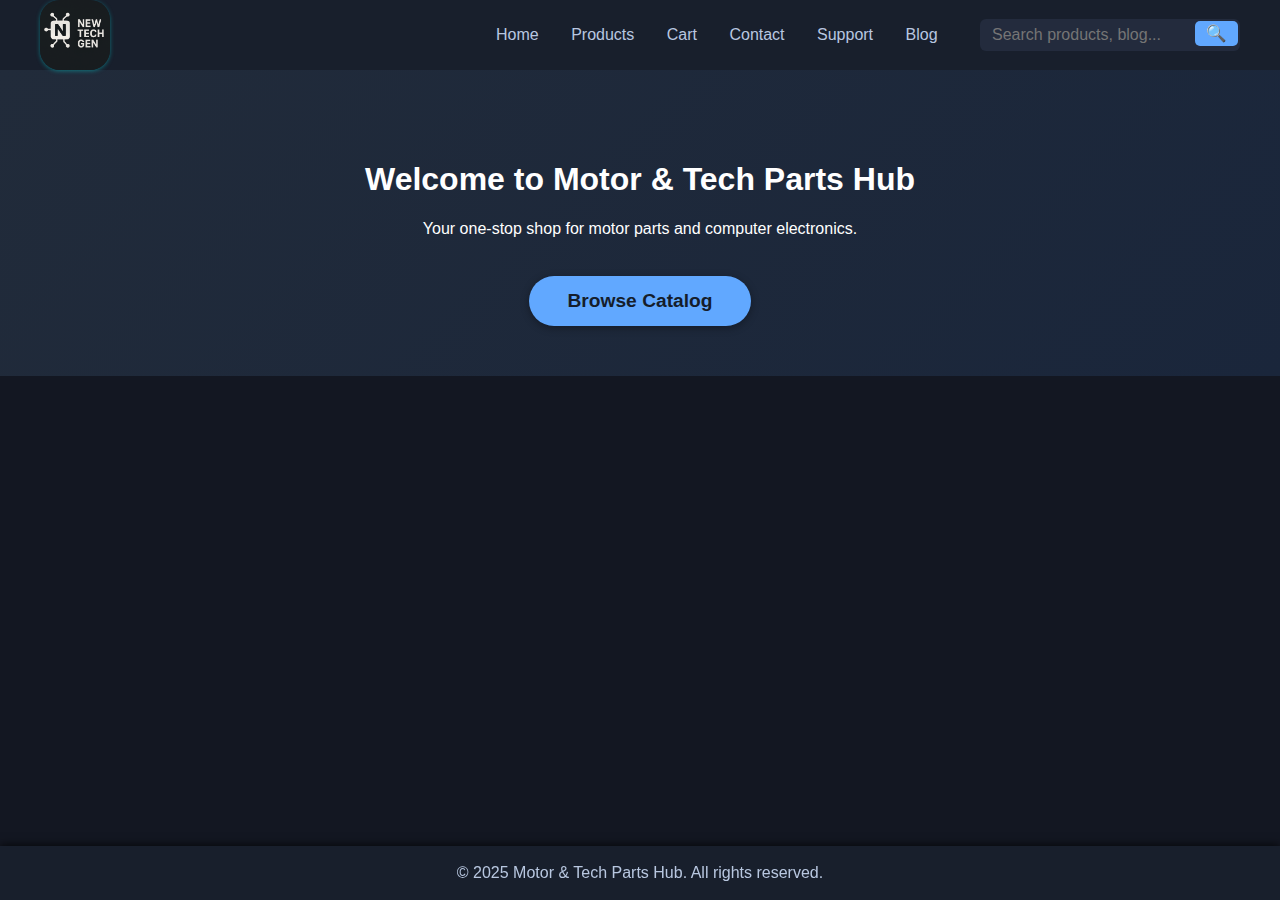
<file: web/index.html>
<!DOCTYPE html>
<html lang="en">
<head>
  <meta charset="UTF-8">
  <title>Motor & Tech Parts Hub</title>
  <link rel="stylesheet" href="css/style.css">
  <script src="js/search.js"></script>
</head>
<body>
  <header>
    <div class="header-container">
     <img src="assets/logo.png" alt="Business Logo" class="logo">
     <nav>
       <a href="index.html">Home</a>
       <a href="products.html">Products</a>
       <a href="cart.html">Cart</a>
       <a href="contact.html">Contact</a>
       <a href="support.html">Support</a>
       <a href="blog.html">Blog</a>
      <form id="siteSearchForm" class="site-search-form" autocomplete="off" onsubmit="return false;">
        <input type="text" id="siteSearchInput" placeholder="Search products, blog..." />
        <button type="submit" class="site-search-btn">&#128269;</button>
        <div id="siteSearchResults" class="site-search-results"></div>
      </form>
    </nav>
    </div>
  </header>
  <main>
    <section class="hero">
      <h1>Welcome to Motor & Tech Parts Hub</h1>
      <p>Your one-stop shop for motor parts and computer electronics.</p>
      <a href="products.html" class="cta-btn">Browse Catalog</a>
    </section>
  </main>
  <footer>
    &copy; 2025 Motor & Tech Parts Hub. All rights reserved.
  </footer>
  <script src="js/main.js"></script>
</body>
</html>
</file>
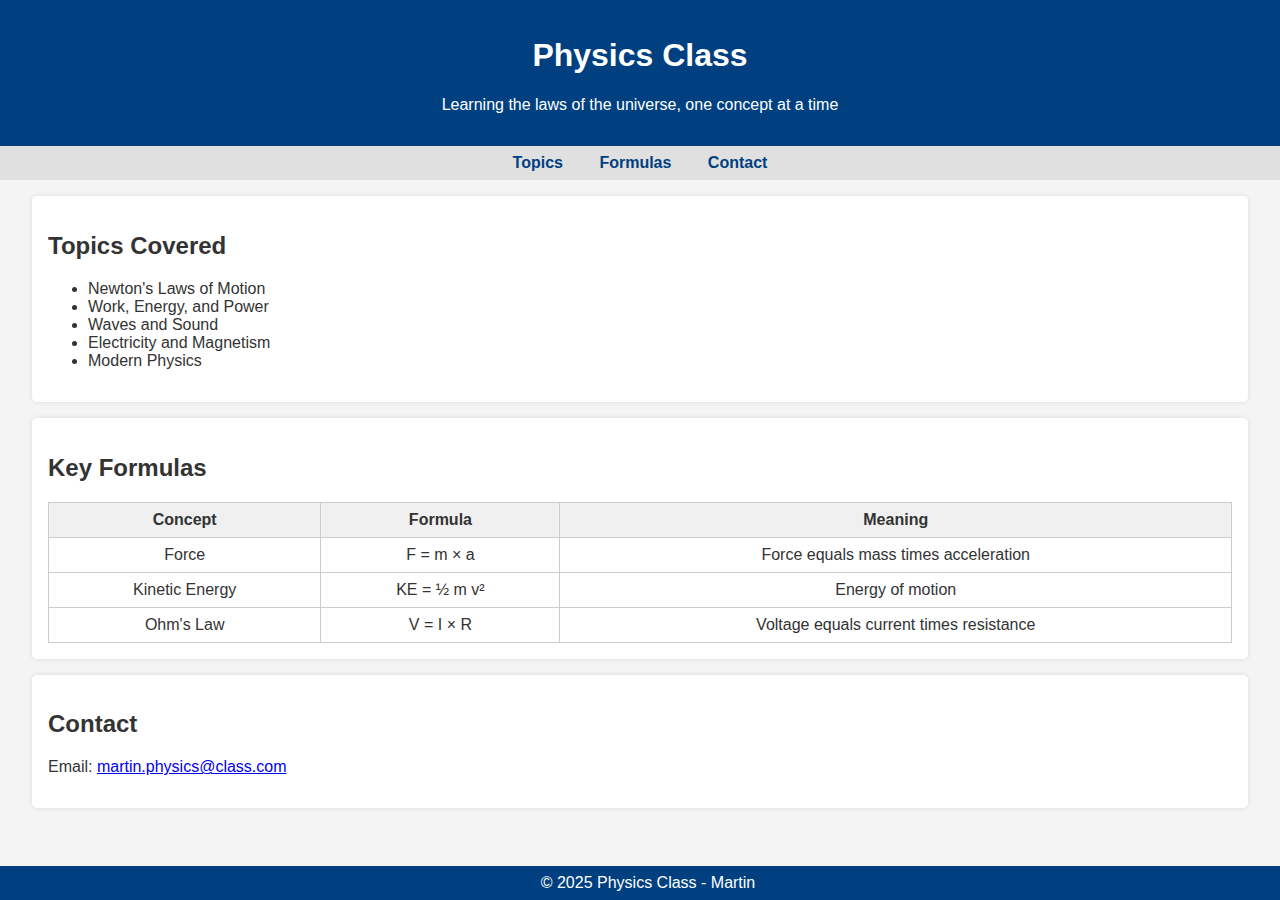
<file: physics-class.html>
<!DOCTYPE html>
<html lang="en">
<head>
    <meta charset="UTF-8">
    <meta name="viewport" content="width=device-width, initial-scale=1.0">
    <title>Physics Class - Martin</title>
    <style>
        body {
            font-family: Arial, sans-serif;
            margin: 0;
            padding: 0;
            background-color: #f4f4f4;
            color: #333;
        }
        header {
            background-color: #004080;
            color: white;
            padding: 1rem;
            text-align: center;
        }
        nav {
            background-color: #e0e0e0;
            padding: 0.5rem;
            text-align: center;
        }
        nav a {
            margin: 0 1rem;
            text-decoration: none;
            color: #004080;
            font-weight: bold;
        }
        main {
            padding: 1rem 2rem;
        }
        section {
            background: white;
            padding: 1rem;
            margin-bottom: 1rem;
            border-radius: 5px;
            box-shadow: 0 0 5px rgba(0,0,0,0.1);
        }
        footer {
            background-color: #004080;
            color: white;
            text-align: center;
            padding: 0.5rem;
            position: fixed;
            bottom: 0;
            width: 100%;
        }
        table {
            border-collapse: collapse;
            width: 100%;
        }
        th, td {
            border: 1px solid #ccc;
            padding: 0.5rem;
            text-align: center;
        }
        th {
            background-color: #f0f0f0;
        }
    </style>
</head>
<body>

<header>
    <h1>Physics Class</h1>
    <p>Learning the laws of the universe, one concept at a time</p>
</header>

<nav>
    <a href="#topics">Topics</a>
    <a href="#formulas">Formulas</a>
    <a href="#contact">Contact</a>
</nav>

<main>
    <section id="topics">
        <h2>Topics Covered</h2>
        <ul>
            <li>Newton's Laws of Motion</li>
            <li>Work, Energy, and Power</li>
            <li>Waves and Sound</li>
            <li>Electricity and Magnetism</li>
            <li>Modern Physics</li>
        </ul>
    </section>

    <section id="formulas">
        <h2>Key Formulas</h2>
        <table>
            <tr>
                <th>Concept</th>
                <th>Formula</th>
                <th>Meaning</th>
            </tr>
            <tr>
                <td>Force</td>
                <td>F = m × a</td>
                <td>Force equals mass times acceleration</td>
            </tr>
            <tr>
                <td>Kinetic Energy</td>
                <td>KE = ½ m v²</td>
                <td>Energy of motion</td>
            </tr>
            <tr>
                <td>Ohm's Law</td>
                <td>V = I × R</td>
                <td>Voltage equals current times resistance</td>
            </tr>
        </table>
    </section>

    <section id="contact">
        <h2>Contact</h2>
        <p>Email: <a href="mailto:martin.physics@class.com">martin.physics@class.com</a></p>
    </section>
</main>

<footer>
    &copy; 2025 Physics Class - Martin
</footer>

</body>
</html>
</file>
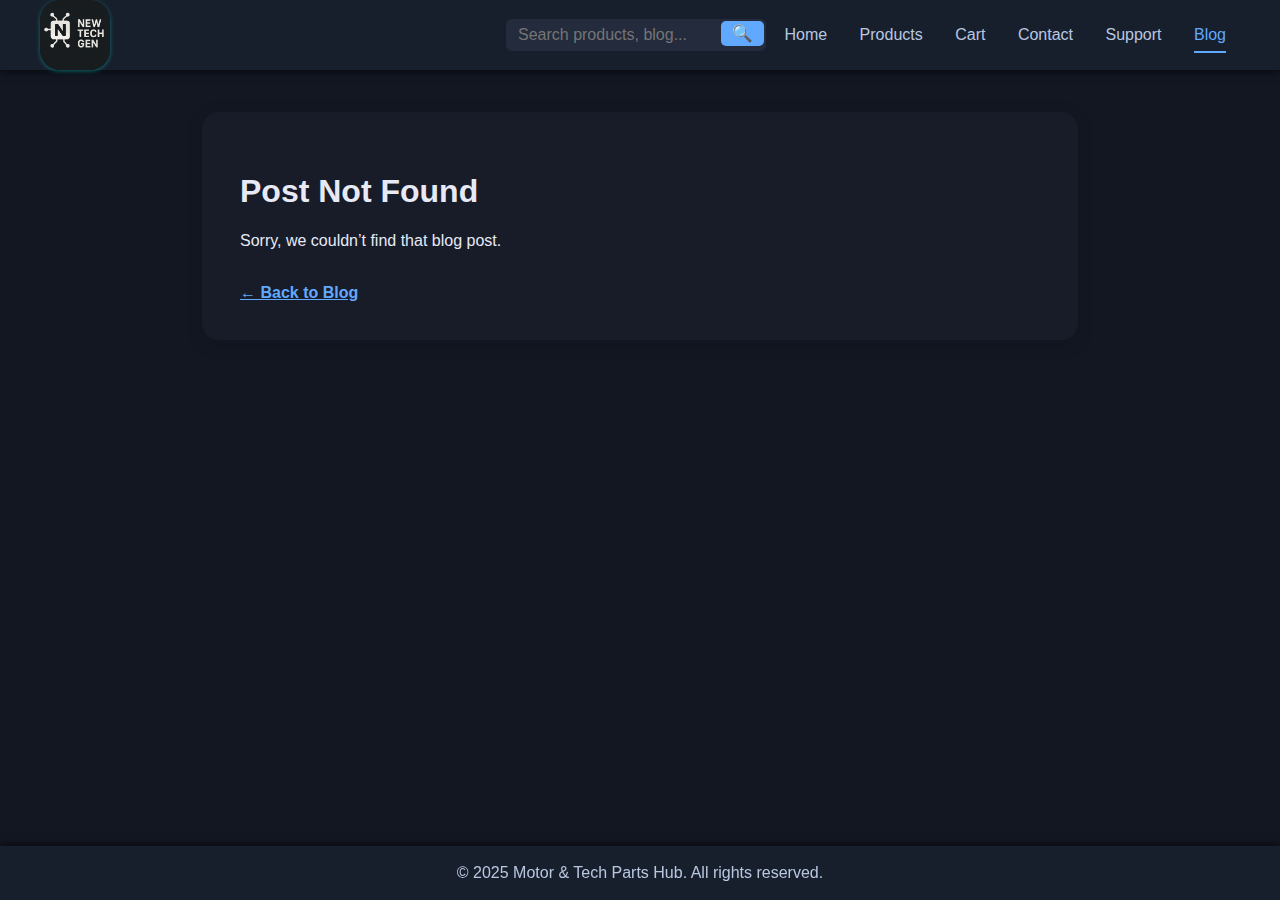
<file: web/blog-post.html>
<!DOCTYPE html>
<html lang="en">
<head>
  <meta charset="UTF-8">
  <title>Blog Post - Motor & Tech Parts Hub</title>
  <meta name="viewport" content="width=device-width, initial-scale=1.0">
  <link rel="stylesheet" href="css/style.css">
  <script src="js/search.js"></script>
</head>
<body>
  <header>
    <div class="header-container">
      <img src="assets/logo.png" alt="Motor & Tech Parts Hub Logo" class="logo">
      <nav>
        <form id="siteSearchForm" class="site-search-form" autocomplete="off" onsubmit="return false;">
          <input type="text" id="siteSearchInput" placeholder="Search products, blog..." />
          <button type="submit" class="site-search-btn">&#128269;</button>
          <div id="siteSearchResults" class="site-search-results"></div>
        </form>
        <a href="index.html">Home</a>
        <a href="products.html">Products</a>
        <a href="cart.html">Cart</a>
        <a href="contact.html">Contact</a>
        <a href="support.html">Support</a>
        <a href="blog.html" class="active">Blog</a>
      </nav>
    </div>
  </header>
  <main>
    <section class="blog-post-section" id="blogPostContent">
      <!-- Blog post content will be injected here -->
    </section>
  </main>
  <footer>
    &copy; 2025 Motor & Tech Parts Hub. All rights reserved.
  </footer>
  <script src="js/main.js"></script>
  <script src="js/blog-post.js"></script>
</body>
</html>
</file>
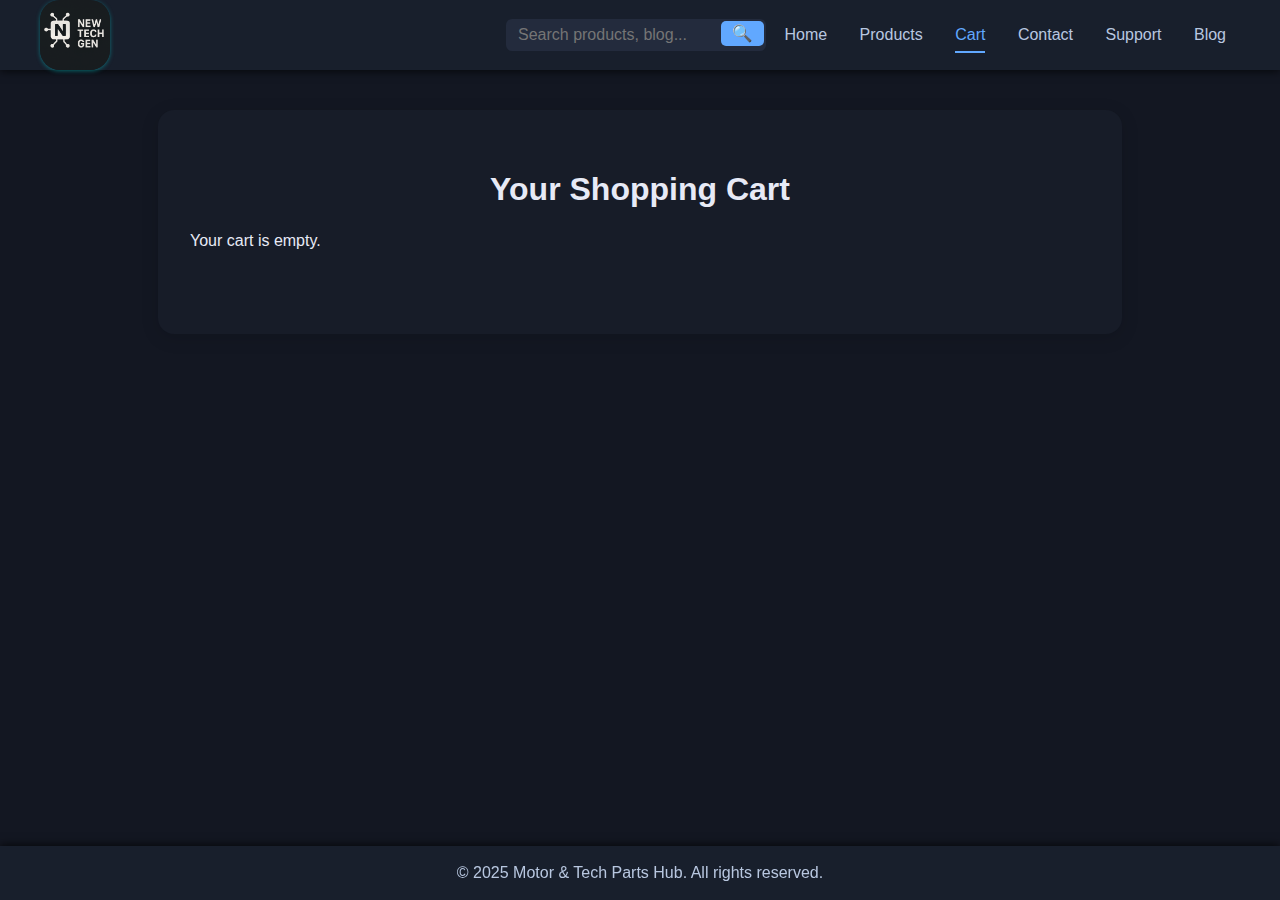
<file: web/cart.html>
<!DOCTYPE html>
<html lang="en">
<head>
  <meta charset="UTF-8">
  <title>Your Cart - Motor & Tech Parts Hub</title>
  <meta name="viewport" content="width=device-width, initial-scale=1.0">
  <link rel="stylesheet" href="css/style.css">
  <script src="js/search.js"></script>
</head>
<body>
  <header>
    <div class="header-container">
      <img src="assets/logo.png" alt="Motor & Tech Parts Hub Logo" class="logo">
      <nav>
        <form id="siteSearchForm" class="site-search-form" autocomplete="off" onsubmit="return false;">
          <input type="text" id="siteSearchInput" placeholder="Search products, blog..." />
          <button type="submit" class="site-search-btn">&#128269;</button>
          <div id="siteSearchResults" class="site-search-results"></div>
        </form>
        <a href="index.html">Home</a>
        <a href="products.html">Products</a>
        <a href="cart.html" class="active">Cart</a>
        <a href="contact.html">Contact</a>
        <a href="support.html">Support</a>
        <a href="blog.html">Blog</a>
      </nav>
    </div>
  </header>
  <main>
    <section class="cart-section">
      <h1>Your Shopping Cart</h1>
      <div id="cartContainer">
        <!-- Cart items will be rendered here -->
      </div>
      <div class="cart-actions">
        <a href="products.html" class="cta-btn">Continue Shopping</a>
        <button class="checkout-btn" onclick="checkoutCart()">Checkout</button>
      </div>
      <div id="cartMessage"></div>
    </section>
  </main>
  <footer>
    &copy; 2025 Motor & Tech Parts Hub. All rights reserved.
  </footer>
  <script src="js/main.js"></script>
  <script src="js/cart.js"></script>
</body>
</html>
</file>
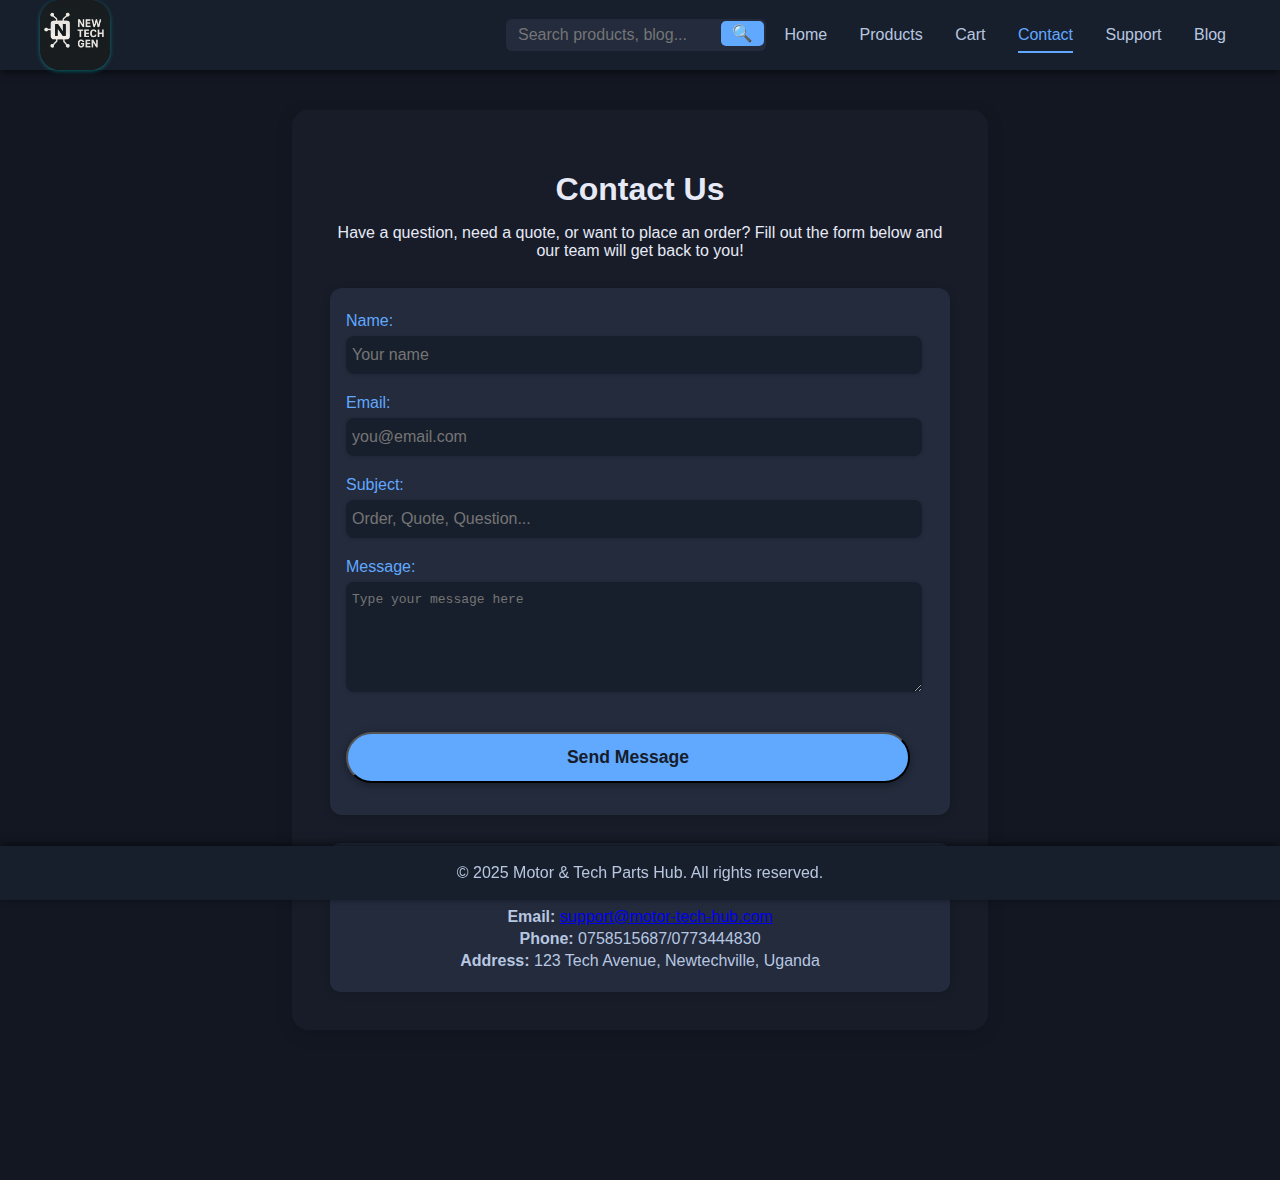
<file: web/contact.html>
<!DOCTYPE html>
<html lang="en">
<head>
  <meta charset="UTF-8">
  <title>Contact Us - Motor & Tech Parts Hub</title>
  <meta name="viewport" content="width=device-width, initial-scale=1.0">
  <link rel="stylesheet" href="css/style.css">
  <script src="js/search.js"></script>
</head>
<body>
  <header>
    <div class="header-container">
      <img src="assets/logo.png" alt="Motor & Tech Parts Hub Logo" class="logo">
      <nav>
        <form id="siteSearchForm" class="site-search-form" autocomplete="off" onsubmit="return false;">
          <input type="text" id="siteSearchInput" placeholder="Search products, blog..." />
          <button type="submit" class="site-search-btn">&#128269;</button>
          <div id="siteSearchResults" class="site-search-results"></div>
        </form>
        <a href="index.html">Home</a>
        <a href="products.html">Products</a>
        <a href="cart.html">Cart</a>
        <a href="contact.html" class="active">Contact</a>
        <a href="support.html">Support</a>
        <a href="blog.html">Blog</a>
      </nav>
    </div>
  </header>
  <main>
    <section class="contact-section">
      <h1>Contact Us</h1>
      <p>Have a question, need a quote, or want to place an order? Fill out the form below and our team will get back to you!</p>
      <form class="contact-form" id="contactForm" action="sendmail.php" method="POST">
        <div class="form-group">
          <label for="name">Name:</label>
          <input type="text" id="name" name="name" required placeholder="Your name">
        </div>
        <div class="form-group">
          <label for="email">Email:</label>
          <input type="email" id="email" name="email" required placeholder="you@email.com">
        </div>
        <div class="form-group">
          <label for="subject">Subject:</label>
          <input type="text" id="subject" name="subject" required placeholder="Order, Quote, Question...">
        </div>
        <div class="form-group">
          <label for="message">Message:</label>
          <textarea id="message" name="message" required rows="6" placeholder="Type your message here"></textarea>
        </div>
        <button type="submit" class="cta-btn">Send Message</button>
        <div id="formMessage"></div>
      </form>
      <div class="contact-info">
        <h2>Other ways to reach us</h2>
        <p><strong>Email:</strong> <a href="mailto:anorack369t@gmail.com">support@motor-tech-hub.com</a></p>
        <p><strong>Phone:</strong> 0758515687/0773444830</p>
        <p><strong>Address:</strong> 123 Tech Avenue, Newtechville, Uganda</p>
      </div>
    </section>
  </main>
  <footer>
    &copy; 2025 Motor & Tech Parts Hub. All rights reserved.
  </footer>
  <script src="js/main.js"></script>
  <script src="js/contact.js"></script>
  <!---https://github.com/copilot/share/88684288-4244-88c1-b141-e60f001668d8--->
</body>

</html>
</file>
<file: web/css/style.css>
body {
  margin: 0;
  font-family: 'Segoe UI', Arial, sans-serif;
  background: #131722;
  color: #e7eaf6;
}

header {
  background: #181f2c;
  color: #fff;
  box-shadow: 0 2px 8px #0009;
}

.header-container {
  display: flex;
  align-items: center;
  justify-content: space-between;
  padding: 0 40px;
}

.logo {
  height: 70px;
  border-radius: 20px;
  box-shadow: 0 1px 4px rgba(9, 166, 172, 0.596);
}

nav a {
  color: #b8c7e0;
  text-decoration: none;
  margin: 0 14px;
  font-weight: 500;
  padding: 8px 0;
  border-bottom: 2px solid transparent;
  transition: color 0.2s, border-color 0.2s;
}

nav a.active,
nav a:hover {
  color: #61a8ff;
  border-bottom: 2px solid #61a8ff;
}

.hero {
  text-align: center;
  padding: 70px 20px 50px 20px;
  background: linear-gradient(135deg, #212b3a 0%, #1a263b 100%);
  color: #fff;
}

.cta-btn {
  display: inline-block;
  margin-top: 22px;
  padding: 14px 38px;
  background: #61a8ff;
  color: #151d2b;
  border-radius: 30px;
  font-size: 1.2em;
  font-weight: bold;
  text-decoration: none;
  box-shadow: 0 2px 8px #0005;
  transition: background 0.2s, color 0.2s;
}

.cta-btn:hover {
  background: #1a263b;
  color: #61a8ff;
  border: 1px solid #61a8ff;
}

.features {
  display: flex;
  flex-wrap: wrap;
  justify-content: center;
  gap: 30px;
  padding: 40px 20px;
  background: #171c28;
}

.feature-card {
  background: #232b3d;
  color: #e7eaf6;
  border-radius: 16px;
  box-shadow: 0 4px 18px #0002;
  padding: 28px 22px;
  margin: 8px 0;
  width: 270px;
  min-height: 160px;
  text-align: center;
  transition: box-shadow 0.2s, transform 0.2s;
}

.feature-card:hover {
  box-shadow: 0 8px 32px #0006;
  transform: translateY(-6px) scale(1.025);
}

footer {
  text-align: center;
  padding: 18px 0;
  background: #181f2c;
  color: #b8c7e0;
  position: fixed;
  width: 100%;
  bottom: 0;
  box-shadow: 0 -2px 8px #0009;
}

main {
  padding-bottom: 100px; /* Extra space for fixed footer */
}



/* Catalog Header */
.catalog-header {
  padding: 40px 20px 20px 20px;
  text-align: center;
  background: #171c28;
}

.category-filters {
  margin: 20px 0 0 0;
}

.filter-btn {
  background: #232b3d;
  color: #b8c7e0;
  border: none;
  outline: none;
  padding: 10px 24px;
  margin: 0 6px;
  border-radius: 20px;
  font-size: 1em;
  cursor: pointer;
  transition: background 0.2s, color 0.2s;
}

.filter-btn.active,
.filter-btn:hover {
  background: #61a8ff;
  color: #131722;
}

/* Products Grid */
.products-grid {
  display: flex;
  flex-wrap: wrap;
  gap: 32px;
  justify-content: center;
  padding: 40px 20px;
  background: #151d2b;
}

.product-card {
  background: #232b3d;
  border-radius: 16px;
  box-shadow: 0 4px 18px #0003;
  padding: 22px 18px 28px 18px;
  width: 260px;
  text-align: center;
  transition: box-shadow 0.2s, transform 0.2s;
  display: flex;
  flex-direction: column;
  align-items: center;
}

.product-card img {
  width: 100px;
  height: 100px;
  object-fit: contain;
  margin-bottom: 14px;
}

.product-card h2 {
  font-size: 1.1em;
  margin: 8px 0 6px 0;
  color: #61a8ff;
}

.price {
  font-weight: bold;
  color: #fff;
  margin-bottom: 5px;
}

.desc {
  font-size: 0.98em;
  color: #b8c7e0;
  margin-bottom: 18px;
}

.view-btn, .add-cart-btn {
  display: inline-block;
  margin: 6px 2px 0 2px;
  padding: 8px 18px;
  border-radius: 18px;
  border: none;
  cursor: pointer;
  font-weight: bold;
  font-size: 1em;
  transition: background 0.2s, color 0.2s;
}

.view-btn {
  background: #61a8ff;
  color: #151d2b;
  text-decoration: none;
}

.view-btn:hover {
  background: #151d2b;
  color: #61a8ff;
  border: 1px solid #61a8ff;
}

.add-cart-btn {
  background: #181f2c;
  color: #61a8ff;
  border: 1px solid #61a8ff;
}

.add-cart-btn:hover {
  background: #61a8ff;
  color: #151d2b;
}

/* Responsive */
@media (max-width: 900px) {
  .products-grid {
    gap: 22px;
  }
  .product-card {
    width: 48vw;
    min-width: 210px;
    max-width: 320px;
  }
}
@media (max-width: 600px) {
  .products-grid {
    flex-direction: column;
    align-items: center;
    padding: 18px 2vw;
  }
  .product-card {
    width: 92vw;
    max-width: 370px;
  }
}



/* Product Detail */
.product-detail {
  display: flex;
  flex-wrap: wrap;
  gap: 40px;
  justify-content: center;
  align-items: flex-start;
  background: #171c28;
  padding: 50px 20px 20px 20px;
  min-height: 67vh;
}

.product-img-box {
  background: #232b3d;
  padding: 30px 20px;
  border-radius: 18px;
  box-shadow: 0 4px 18px #0003;
  display: flex;
  align-items: center;
  justify-content: center;
  min-width: 250px;
  max-width: 340px;
}

.product-img-box img {
  width: 180px;
  height: 180px;
  object-fit: contain;
}

.product-info-box {
  background: #232b3d;
  color: #e7eaf6;
  padding: 28px 32px;
  border-radius: 18px;
  box-shadow: 0 4px 18px #0003;
  max-width: 470px;
  flex: 1;
}

.detail-price {
  font-size: 1.6em;
  color: #61a8ff;
  margin: 12px 0 10px 0;
  font-weight: bold;
}

.detail-desc {
  font-size: 1.1em;
  color: #b8c7e0;
  margin-bottom: 18px;
}

.product-features {
  list-style: disc inside;
  margin-bottom: 20px;
  color: #90caf9;
}

.detail-actions {
  display: flex;
  gap: 16px;
  margin-top: 10px;
}

.contact-btn {
  display: inline-block;
  padding: 10px 22px;
  background: #181f2c;
  color: #61a8ff;
  border: 1px solid #61a8ff;
  border-radius: 18px;
  font-weight: bold;
  font-size: 1em;
  text-decoration: none;
  transition: background 0.2s, color 0.2s;
}

.contact-btn:hover {
  background: #61a8ff;
  color: #151d2b;
}

/* Back link */
.back-link {
  margin: 30px 0 60px 0;
  text-align: center;
}
.back-link a {
  color: #61a8ff;
  text-decoration: none;
  font-weight: bold;
  font-size: 1.1em;
}
.back-link a:hover {
  text-decoration: underline;
  color: #b8c7e0;
}

/* Responsive */
@media (max-width: 900px) {
  .product-detail {
    flex-direction: column;
    align-items: center;
    gap: 26px;
    padding: 30px 4vw 20px 4vw;
  }
  .product-info-box {
    max-width: 98vw;
    padding: 18px 5vw;
  }
}


/* Cart Section */
.cart-section {
  max-width: 900px;
  margin: 40px auto 0 auto;
  background: #171c28;
  border-radius: 16px;
  box-shadow: 0 4px 18px #0002;
  padding: 40px 32px 60px 32px;
  color: #e7eaf6;
}

.cart-section h1 {
  text-align: center;
}

#cartContainer {
  margin: 24px 0 18px 0;
}

.cart-item {
  display: flex;
  align-items: center;
  background: #232b3d;
  margin-bottom: 16px;
  border-radius: 10px;
  padding: 16px;
  gap: 18px;
  box-shadow: 0 2px 8px #0003;
}

.cart-item img {
  width: 70px;
  height: 70px;
  object-fit: contain;
  border-radius: 8px;
  background: #181f2c;
}

.cart-details {
  flex: 1;
}

.cart-title {
  color: #61a8ff;
  font-size: 1.08em;
  margin-bottom: 7px;
}

.cart-price {
  font-weight: bold;
  color: #fff;
}

.cart-quantity {
  display: flex;
  align-items: center;
  gap: 6px;
  margin-top: 6px;
}

.cart-quantity button {
  background: #181f2c;
  color: #61a8ff;
  border: 1px solid #61a8ff;
  border-radius: 50%;
  font-size: 1.1em;
  width: 28px;
  height: 28px;
  cursor: pointer;
  transition: background 0.2s, color 0.2s;
}
.cart-quantity button:hover {
  background: #61a8ff;
  color: #151d2b;
}

.cart-item-remove {
  background: #ff5252;
  color: #fff;
  border: none;
  border-radius: 7px;
  padding: 5px 13px;
  margin-left: 18px;
  cursor: pointer;
  font-weight: bold;
  transition: background 0.2s;
}
.cart-item-remove:hover {
  background: #c62828;
}

.cart-total {
  text-align: right;
  font-size: 1.2em;
  font-weight: bold;
  color: #61a8ff;
  margin: 20px 0 12px 0;
}

.cart-actions {
  display: flex;
  justify-content: space-between;
  margin-top: 20px;
}

.checkout-btn {
  background: #61a8ff;
  color: #151d2b;
  border-radius: 30px;
  font-size: 1.1em;
  font-weight: bold;
  padding: 12px 36px;
  border: none;
  box-shadow: 0 2px 8px #0005;
  transition: background 0.2s, color 0.2s;
  cursor: pointer;
}
.checkout-btn:hover {
  background: #151d2b;
  color: #61a8ff;
  border: 1px solid #61a8ff;
}

#cartMessage {
  margin-top: 24px;
  color: #61a8ff;
  text-align: center;
  font-size: 1.09em;
}

@media (max-width: 600px) {
  .cart-section {
    padding: 22px 2vw 50px 2vw;
  }
  .cart-item {
    flex-direction: column;
    align-items: flex-start;
    gap: 8px;
  }
  .cart-actions {
    flex-direction: column;
    gap: 14px;
    align-items: center;
  }
}


/* Contact Section */
.contact-section {
  max-width: 620px;
  margin: 40px auto 50px auto;
  background: #171c28;
  border-radius: 16px;
  box-shadow: 0 4px 18px #0002;
  padding: 40px 38px 38px 38px;
  color: #e7eaf6;
}

.contact-section h1 {
  text-align: center;
  margin-bottom: 10px;
}

.contact-section p {
  text-align: center;
  margin-bottom: 28px;
}

.contact-form {
  background: #232b3d;
  padding: 24px 40px 16px 16px;
  border-radius: 12px;
  box-shadow: 0 2px 10px #0002;
  margin-bottom: 24px;
}

.form-group {
  margin-bottom: 18px;
}

.form-group label {
  display: block;
  margin-bottom: 6px;
  color: #61a8ff;
  font-weight: 500;
}

.form-group input,
.form-group textarea {
  width: 100%;
  padding: 10px 6px;
  border: none;
  border-radius: 8px;
  font-size: 1em;
  background: #181f2c;
  color: #e7eaf6;
  margin-bottom: 2px;
  box-shadow: 0 1px 4px #0002;
  transition: border 0.2s;
}

.form-group input:focus,
.form-group textarea:focus {
  outline: none;
  border: 1.5px solid #61a8ff;
}

.contact-form .cta-btn {
  width: 100%;
  margin-top: 16px;
  padding: 13px 0;
  font-size: 1.1em;
}

#formMessage {
  margin-top: 16px;
  text-align: center;
  color: #61a8ff;
  font-weight: bold;
}

.contact-info {
  background: #232b3d;
  padding: 18px 14px;
  border-radius: 10px;
  margin-top: 28px;
  box-shadow: 0 1px 10px #0002;
}

.contact-info h2 {
  color: #61a8ff;
  font-size: 1.07em;
  margin-bottom: 12px;
}

.contact-info p {
  margin: 4px 0;
  color: #b8c7e0;
}

@media (max-width: 700px) {
  .contact-section {
    padding: 16px 2vw 18px 2vw;
  }
}


/* Support Section */
.support-section {
  max-width: 900px;
  margin: 40px auto 50px auto;
  background: #171c28;
  border-radius: 16px;
  box-shadow: 0 4px 18px #0002;
  padding: 40px 38px 38px 38px;
  color: #e7eaf6;
}

.support-section h1 {
  text-align: center;
  margin-bottom: 18px;
}

.support-faq {
  margin-bottom: 38px;
  background: #232b3d;
  border-radius: 12px;
  padding: 24px 16px;
  box-shadow: 0 2px 10px #0002;
}

.faq-list {
  margin-top: 12px;
}

.faq-item {
  margin-bottom: 16px;
}

.faq-question {
  width: 100%;
  text-align: left;
  background: #181f2c;
  color: #61a8ff;
  border: none;
  outline: none;
  padding: 13px 16px;
  border-radius: 6px;
  font-size: 1.06em;
  font-weight: bold;
  cursor: pointer;
  transition: background 0.2s;
}

.faq-question:hover, .faq-question.active {
  background: #61a8ff;
  color: #151d2b;
}

.faq-answer {
  background: #232b3d;
  color: #b8c7e0;
  padding: 12px 18px;
  border-radius: 0 0 6px 6px;
  display: none;
  font-size: 0.98em;
}

.faq-item.open .faq-answer {
  display: block;
}

.support-contact {
  background: #232b3d;
  padding: 22px 16px;
  border-radius: 10px;
  margin-bottom: 30px;
  box-shadow: 0 1px 10px #0002;
}

.support-form .cta-btn {
  width: 100%;
  margin-top: 13px;
}

#supportFormMessage {
  margin-top: 14px;
  text-align: center;
  color: #61a8ff;
  font-weight: bold;
}

.support-alt {
  background: #232b3d;
  border-radius: 10px;
  padding: 14px 16px;
  text-align: center;
  margin-top: 20px;
}
.support-alt h3 {
  color: #61a8ff;
  margin-bottom: 5px;
  font-size: 1.05em;
}
.support-alt a {
  color: #61a8ff;
  text-decoration: underline;
}

@media (max-width: 700px) {
  .support-section {
    padding: 16px 2vw 18px 2vw;
  }
}


/* Blog Section */
.blog-section {
  max-width: 900px;
  margin: 40px auto 50px auto;
  background: #171c28;
  border-radius: 16px;
  box-shadow: 0 4px 18px #0002;
  padding: 40px 38px 38px 38px;
  color: #e7eaf6;
}

.blog-section h1 {
  text-align: center;
  margin-bottom: 10px;
}

.blog-intro {
  text-align: center;
  margin-bottom: 30px;
  color: #b8c7e0;
  font-size: 1.12em;
}

.blog-list {
  display: flex;
  flex-direction: column;
  gap: 30px;
}

.blog-post-preview {
  background: #232b3d;
  border-radius: 12px;
  padding: 24px 22px;
  box-shadow: 0 2px 10px #0002;
  display: flex;
  gap: 20px;
  align-items: flex-start;
  transition: box-shadow 0.2s;
}

.blog-post-preview:hover {
  box-shadow: 0 8px 24px #0004;
}

.blog-post-thumb {
  width: 120px;
  height: 84px;
  object-fit: cover;
  border-radius: 8px;
  background: #181f2c;
  flex-shrink: 0;
}

.blog-post-content {
  flex: 1;
}

.blog-post-title {
  color: #61a8ff;
  font-size: 1.23em;
  margin-bottom: 6px;
  text-decoration: none;
  display: inline-block;
}

.blog-post-meta {
  font-size: 0.95em;
  color: #b8c7e0;
  margin-bottom: 12px;
}

.blog-post-summary {
  color: #e7eaf6;
  font-size: 1.03em;
  margin-bottom: 8px;
}

.blog-post-read {
  color: #61a8ff;
  font-weight: bold;
  text-decoration: underline;
  font-size: 0.98em;
}

@media (max-width: 700px) {
  .blog-section {
    padding: 16px 2vw 18px 2vw;
  }
  .blog-list {
    gap: 18px;
  }
  .blog-post-preview {
    flex-direction: column;
    align-items: stretch;
    padding: 15px 7px;
  }
  .blog-post-thumb {
    width: 100%;
    height: 140px;
  }
}
.site-search-form {
  position: relative;
  display: inline-block;
  margin-left: 24px;
}

.site-search-form input[type="text"] {
  padding: 7px 38px 7px 12px;
  border-radius: 6px;
  border: none;
  background: #232b3d;
  color: #e7eaf6;
  font-size: 1em;
  width: 210px;
  outline: none;
  transition: box-shadow 0.2s;
}
.site-search-form input[type="text"]:focus {
  box-shadow: 0 0 0 2px #61a8ff;
}

.site-search-btn {
  position: absolute;
  right: 2px;
  top: 2px;
  background: #61a8ff;
  border: none;
  color: #181f2c;
  border-radius: 5px;
  padding: 3px 11px;
  cursor: pointer;
  font-size: 1.03em;
}

.site-search-results {
  position: absolute;
  left: 0;
  top: 110%;
  width: 100%;
  background: #171c28;
  border-radius: 8px;
  box-shadow: 0 4px 18px #0003;
  z-index: 99;
  display: none;
  max-height: 330px;
  overflow-y: auto;
}

.site-search-result-item {
  padding: 11px 13px;
  border-bottom: 1px solid #232b3d;
  color: #e7eaf6;
  cursor: pointer;
  font-size: 1em;
  text-decoration: none;
  display: block;
  transition: background 0.15s;
}
.site-search-result-item:last-child { border-bottom: none; }
.site-search-result-item:hover { background: #232b3d; color: #61a8ff; }
.site-search-result-type {
  font-size: 0.9em;
  color: #61a8ff;
  margin-right: 6px;
}

@media (max-width: 700px) {
  .site-search-form input[type="text"] { width: 120px; }
}



/* Blog Post Section */
.blog-post-section {
  max-width: 800px;
  margin: 42px auto 50px auto;
  background: #171c28;
  border-radius: 16px;
  box-shadow: 0 4px 18px #0002;
  padding: 40px 38px 38px 38px;
  color: #e7eaf6;
}
.blog-post-title {
  color: #61a8ff;
  font-size: 2em;
  margin-bottom: 6px;
}
.blog-post-meta {
  color: #b8c7e0;
  font-size: 1em;
  margin-bottom: 24px;
}
.blog-post-image {
  width: 100%;
  max-width: 540px;
  height: auto;
  border-radius: 10px;
  margin-bottom: 24px;
  background: #181f2c;
  display: block;
}
.blog-post-body {
  font-size: 1.13em;
  line-height: 1.7;
  color: #e7eaf6;
  margin-bottom: 28px;
}
.back-to-blog {
  display: inline-block;
  margin-top: 18px;
  color: #61a8ff;
  text-decoration: underline;
  font-weight: bold;
  font-size: 1em;
}
@media (max-width: 700px) {
  .blog-post-section {
    padding: 18px 2vw 18px 2vw;
  }
}
</file>
